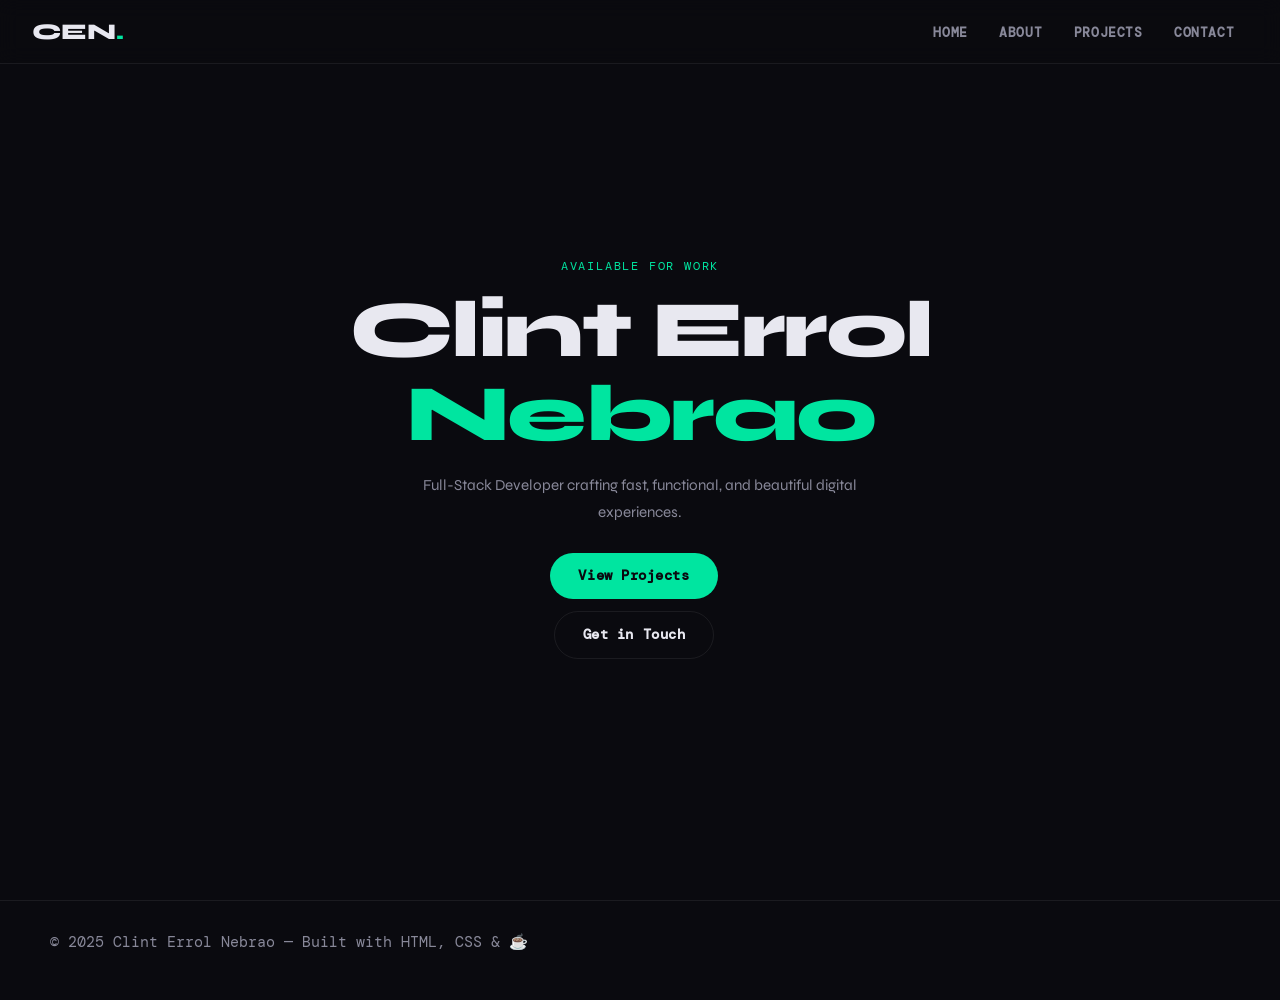
<file: index.html>
<!DOCTYPE html>
<html lang="en">
<head>
  <meta charset="UTF-8" />
  <meta name="viewport" content="width=device-width, initial-scale=1.0" />
  <title>Clint Errol Nebrao | Portfolio</title>
  <link rel="stylesheet" href="style.css" />
  <link href="https://fonts.googleapis.com/css2?family=Syne:wght@400;700;800&family=DM+Mono&display=swap" rel="stylesheet" />
</head>
<body>

  <nav>
    <span class="logo">CEN<mark>.</mark></span>
    <button id="hamburger">&#9776;</button>
    <ul id="nav-links">
      <li><a href="index.html">Home</a></li>
      <li><a href="about.html">About</a></li>
      <li><a href="projects.html">Projects</a></li>
      <li><a href="contact.html">Contact</a></li>
    </ul>
  </nav>

  <section class="hero">
    <small>Available for work</small>
    <h1>Clint Errol <span>Nebrao</span></h1>
    <p>Full-Stack Developer crafting fast, functional, and beautiful digital experiences.</p>
    <a href="projects.html" class="btn">View Projects</a>
    <a href="contact.html" class="btn outline">Get in Touch</a>
  </section>

  <footer>
    <p>© 2025 Clint Errol Nebrao — Built with HTML, CSS & ☕</p>
  </footer>

  <script>
    const hamburger = document.getElementById('hamburger');
    const navLinks = document.getElementById('nav-links');
    hamburger.addEventListener('click', () => navLinks.classList.toggle('open'));
  </script>
</body>
</html>
</file>
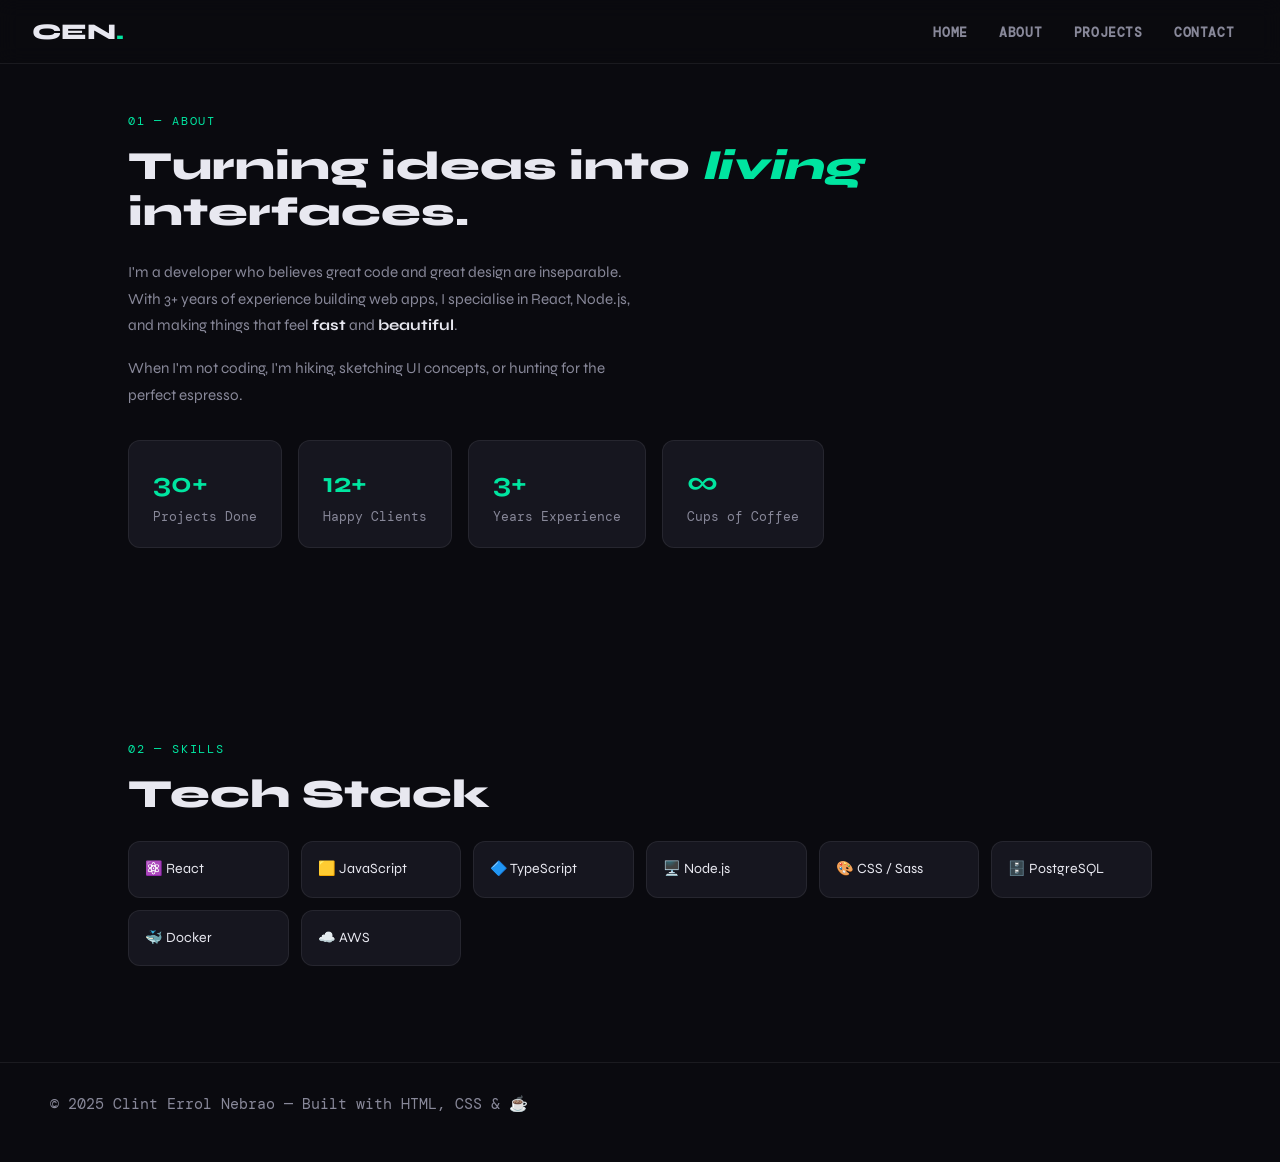
<file: about.html>
<!DOCTYPE html>
<html lang="en">
<head>
  <meta charset="UTF-8" />
  <meta name="viewport" content="width=device-width, initial-scale=1.0" />
  <title>About — Clint Errol Nebrao</title>
  <link rel="stylesheet" href="style.css" />
  <link href="https://fonts.googleapis.com/css2?family=Syne:wght@400;700;800&family=DM+Mono&display=swap" rel="stylesheet" />
</head>
<body>

  <nav>
    <span class="logo">CEN<mark>.</mark></span>
    <button id="hamburger">&#9776;</button>
    <ul id="nav-links">
      <li><a href="index.html">Home</a></li>
      <li><a href="about.html">About</a></li>
      <li><a href="projects.html">Projects</a></li>
      <li><a href="contact.html">Contact</a></li>
    </ul>
  </nav>

  <section style="padding-top: 7rem;">
    <small>01 — About</small>
    <h2>Turning ideas into <em>living</em> interfaces.</h2>
    <p>I'm a developer who believes great code and great design are inseparable. With 3+ years of experience building web apps, I specialise in React, Node.js, and making things that feel <strong>fast</strong> and <strong>beautiful</strong>.</p>
    <p>When I'm not coding, I'm hiking, sketching UI concepts, or hunting for the perfect espresso.</p>
    <ul class="stats">
      <li><strong>30+</strong> Projects Done</li>
      <li><strong>12+</strong> Happy Clients</li>
      <li><strong>3+</strong> Years Experience</li>
      <li><strong>∞</strong> Cups of Coffee</li>
    </ul>
  </section>

  <section id="skills">
    <small>02 — Skills</small>
    <h2>Tech Stack</h2>
    <ul class="skill-list">
      <li>⚛️ React</li>
      <li>🟨 JavaScript</li>
      <li>🔷 TypeScript</li>
      <li>🖥️ Node.js</li>
      <li>🎨 CSS / Sass</li>
      <li>🗄️ PostgreSQL</li>
      <li>🐳 Docker</li>
      <li>☁️ AWS</li>
    </ul>
  </section>

  <footer>
    <p>© 2025 Clint Errol Nebrao — Built with HTML, CSS & ☕</p>
  </footer>

  <script>
    const hamburger = document.getElementById('hamburger');
    const navLinks = document.getElementById('nav-links');
    hamburger.addEventListener('click', () => navLinks.classList.toggle('open'));
  </script>
</body>
</html>
</file>
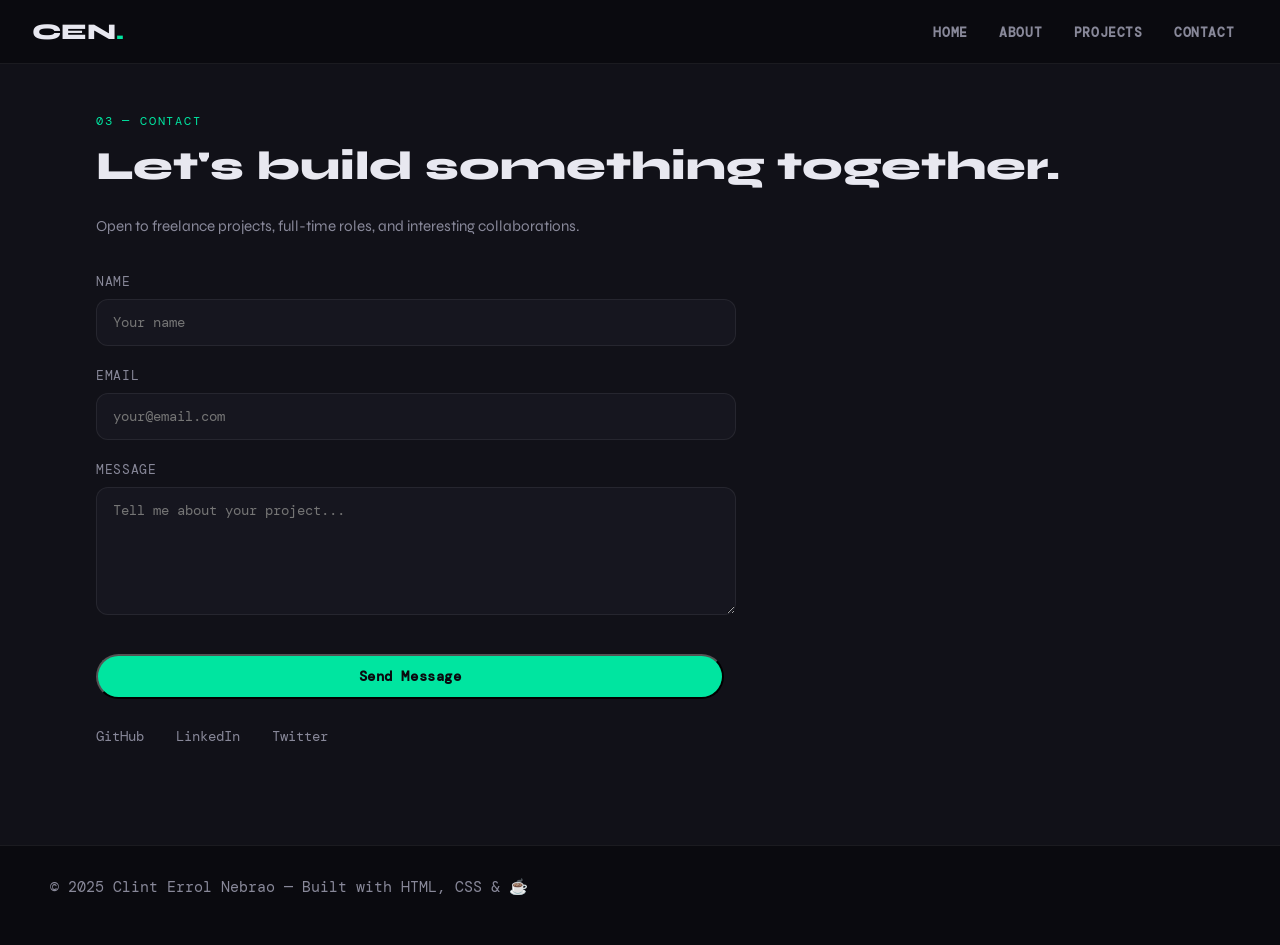
<file: contact.html>
<!DOCTYPE html>
<html lang="en">
<head>
  <meta charset="UTF-8" />
  <meta name="viewport" content="width=device-width, initial-scale=1.0" />
  <title>Contact — Clint Errol Nebrao</title>
  <link rel="stylesheet" href="style.css" />
  <link href="https://fonts.googleapis.com/css2?family=Syne:wght@400;700;800&family=DM+Mono&display=swap" rel="stylesheet" />
</head>
<body>

  <nav>
    <span class="logo">CEN<mark>.</mark></span>
    <button id="hamburger">&#9776;</button>
    <ul id="nav-links">
      <li><a href="index.html">Home</a></li>
      <li><a href="about.html">About</a></li>
      <li><a href="projects.html">Projects</a></li>
      <li><a href="contact.html">Contact</a></li>
    </ul>
  </nav>

  <section id="contact" style="padding-top: 7rem; max-width: 100%;">
    <div style="max-width: 68rem; margin: 0 auto;">
      <small>03 — Contact</small>
      <h2>Let's build something together.</h2>
      <p>Open to freelance projects, full-time roles, and interesting collaborations.</p>
      <form onsubmit="return false;">
        <div>
          <label for="name">Name</label>
          <input type="text" id="name" placeholder="Your name" />
        </div>
        <div>
          <label for="email">Email</label>
          <input type="email" id="email" placeholder="your@email.com" />
        </div>
        <div>
          <label for="message">Message</label>
          <textarea id="message" placeholder="Tell me about your project..."></textarea>
        </div>
        <button type="submit" class="btn">Send Message</button>
      </form>
      <ul class="socials">
        <li><a href="#">GitHub</a></li>
        <li><a href="#">LinkedIn</a></li>
        <li><a href="#">Twitter</a></li>
      </ul>
    </div>
  </section>

  <footer>
    <p>© 2025 Clint Errol Nebrao — Built with HTML, CSS & ☕</p>
  </footer>

  <script>
    const hamburger = document.getElementById('hamburger');
    const navLinks = document.getElementById('nav-links');
    hamburger.addEventListener('click', () => navLinks.classList.toggle('open'));
  </script>
</body>
</html>
</file>
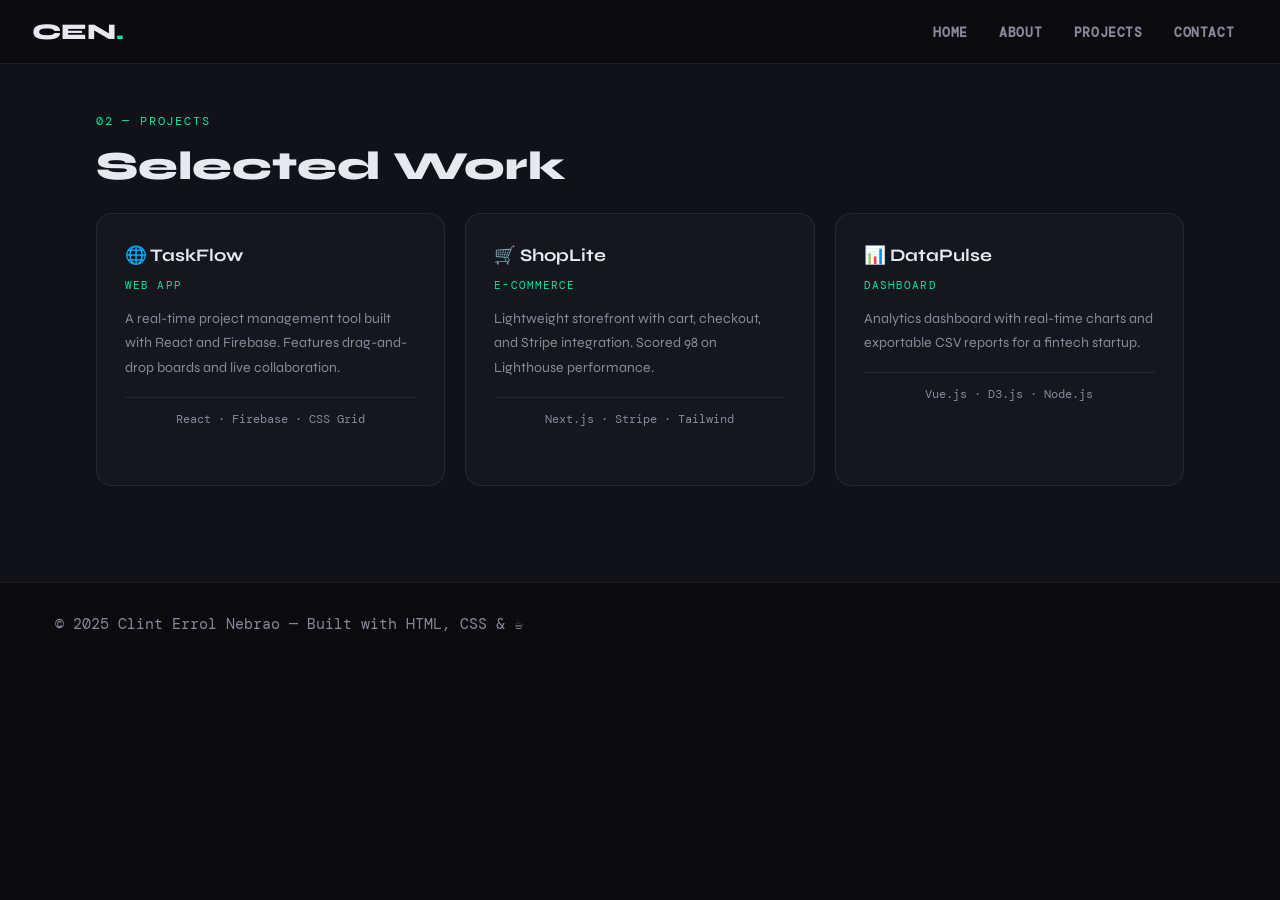
<file: projects.html>
<!DOCTYPE html>
<html lang="en">
<head>
  <meta charset="UTF-8" />
  <meta name="viewport" content="width=device-width, initial-scale=1.0" />
  <title>Projects — Clint Errol Nebrao</title>
  <link rel="stylesheet" href="style.css" />
  <link href="https://fonts.googleapis.com/css2?family=Syne:wght@400;700;800&family=DM+Mono&display=swap" rel="stylesheet" />
</head>
<body>

  <nav>
    <span class="logo">CEN<mark>.</mark></span>
    <button id="hamburger">&#9776;</button>
    <ul id="nav-links">
      <li><a href="index.html">Home</a></li>
      <li><a href="about.html">About</a></li>
      <li><a href="projects.html">Projects</a></li>
      <li><a href="contact.html">Contact</a></li>
    </ul>
  </nav>

  <section id="projects" style="padding-top: 7rem; max-width: 100%;">
    <div style="max-width: 68rem; margin: 0 auto;">
      <small>02 — Projects</small>
      <h2>Selected Work</h2>
      <ul class="cards">
        <li>
          <h3>🌐 TaskFlow</h3>
          <span>Web App</span>
          <p>A real-time project management tool built with React and Firebase. Features drag-and-drop boards and live collaboration.</p>
          <footer>React · Firebase · CSS Grid</footer>
        </li>
        <li>
          <h3>🛒 ShopLite</h3>
          <span>E-Commerce</span>
          <p>Lightweight storefront with cart, checkout, and Stripe integration. Scored 98 on Lighthouse performance.</p>
          <footer>Next.js · Stripe · Tailwind</footer>
        </li>
        <li>
          <h3>📊 DataPulse</h3>
          <span>Dashboard</span>
          <p>Analytics dashboard with real-time charts and exportable CSV reports for a fintech startup.</p>
          <footer>Vue.js · D3.js · Node.js</footer>
        </li>
      </ul>
    </div>
  </section>

  <footer>
    <p>© 2025 Clint Errol Nebrao — Built with HTML, CSS & ☕</p>
  </footer>

  <script>
    const hamburger = document.getElementById('hamburger');
    const navLinks = document.getElementById('nav-links');
    hamburger.addEventListener('click', () => navLinks.classList.toggle('open'));
  </script>
</body>
</html>
</file>
<file: style.css>
:root {
  --bg: #0a0a0f;
  --bg-alt: #111118;
  --card: #16161f;
  --accent: #00e5a0;
  --muted: #888899;
  --border: rgba(255,255,255,0.07);
  --text: #e8e8f0;
  --font: 'Syne', sans-serif;
  --mono: 'DM Mono', monospace;
}

*, *::before, *::after { box-sizing: border-box; margin: 0; padding: 0; }
html { scroll-behavior: smooth; }
body { background: var(--bg); color: var(--text); font-family: var(--font); line-height: 1.6; }
a { color: inherit; text-decoration: none; }
ul { list-style: none; }
img { max-width: 100%; display: block; }

/* NAV */
nav {
  position: fixed; top: 0; left: 0; right: 0; z-index: 100;
  height: 4rem;
  background: rgba(10,10,15,0.9);
  backdrop-filter: blur(10px);
  border-bottom: 1px solid var(--border);
  display: flex; align-items: center; justify-content: space-between;
  padding: 0 2rem;
}
.logo { font-size: 1.4rem; font-weight: 800; }
.logo mark { background: none; color: var(--accent); }
nav ul { display: flex; gap: 0.25rem; }
nav ul a {
  font-family: var(--mono); font-size: 0.8rem; font-weight: 600;
  text-transform: uppercase; letter-spacing: 0.05em;
  color: var(--muted); padding: 0.45rem 0.85rem; border-radius: 0.5rem;
  transition: color 0.2s, background 0.2s;
}
nav ul a:hover { color: var(--text); background: rgba(255,255,255,0.06); }
#hamburger {
  display: none; background: none; border: 1px solid var(--border);
  color: var(--text); font-size: 1.2rem; padding: 0.35rem 0.65rem;
  border-radius: 0.5rem; cursor: pointer;
}

/* SECTIONS */
section { max-width: 68rem; margin: 0 auto; padding: 6rem 2rem; }
small {
  font-family: var(--mono); font-size: 0.75rem; color: var(--accent);
  letter-spacing: 0.15em; text-transform: uppercase; display: block; margin-bottom: 0.75rem;
}
h1 { font-size: clamp(2.5rem, 7vw, 5rem); font-weight: 800; line-height: 1.05; letter-spacing: -0.03em; margin-bottom: 1rem; }
h1 span { color: var(--accent); }
h2 { font-size: clamp(1.5rem, 4vw, 2.5rem); font-weight: 800; line-height: 1.15; margin-bottom: 1.5rem; }
h2 em { font-style: italic; color: var(--accent); }
p { color: var(--muted); font-size: 0.95rem; line-height: 1.75; margin-bottom: 1rem; max-width: 58ch; }
strong { color: var(--text); }
label { display: block; font-family: var(--mono); font-size: 0.8rem; color: var(--muted); margin-bottom: 0.4rem; text-transform: uppercase; letter-spacing: 0.05em; }

/* BUTTONS */
.btn {
  display: inline-block; padding: 0.75rem 1.75rem; border-radius: 3rem;
  font-family: var(--mono); font-weight: 700; font-size: 0.85rem; letter-spacing: 0.04em;
  margin-right: 0.75rem; margin-top: 0.75rem;
  background: var(--accent); color: #0a0a0f;
  transition: transform 0.2s, box-shadow 0.2s;
}
.btn:hover { transform: translateY(-2px); box-shadow: 0 8px 20px rgba(0,229,160,0.3); }
.btn.outline { background: none; border: 1.5px solid var(--border); color: var(--text); }
.btn.outline:hover { border-color: var(--accent); color: var(--accent); box-shadow: none; }

/* HERO */
.hero {
  min-height: 100vh; padding-top: 7rem;
  text-align: center; display: flex; flex-direction: column;
  align-items: center; justify-content: center;
}
.hero p { text-align: center; max-width: 50ch; }

/* STATS */
.stats { display: flex; gap: 1rem; flex-wrap: wrap; margin-top: 2rem; }
.stats li {
  background: var(--card); border: 1px solid var(--border); border-radius: 0.75rem;
  padding: 1.25rem 1.5rem; font-family: var(--mono); font-size: 0.82rem;
  color: var(--muted); transition: border-color 0.2s;
}
.stats li:hover { border-color: var(--accent); }
.stats strong { display: block; font-size: 1.75rem; color: var(--accent); font-family: var(--font); }

/* PROJECTS */
#projects { background: var(--bg-alt); max-width: 100%; padding-left: 2rem; padding-right: 2rem; }
#projects > * { max-width: 68rem; margin-left: auto; margin-right: auto; }
.cards { display: flex; gap: 1.25rem; flex-wrap: wrap; max-width: 68rem; margin: 0 auto; }
.cards li {
  flex: 1 1 18rem; background: var(--card); border: 1px solid var(--border);
  border-radius: 1rem; padding: 1.75rem; transition: transform 0.25s, border-color 0.25s;
}
.cards li:hover { transform: translateY(-5px); border-color: rgba(0,229,160,0.3); }
.cards h3 { font-size: 1.1rem; margin-bottom: 0.4rem; }
.cards span { font-family: var(--mono); font-size: 0.7rem; text-transform: uppercase; letter-spacing: 0.1em; color: var(--accent); display: block; margin-bottom: 0.75rem; }
.cards p { font-size: 0.88rem; margin-bottom: 1rem; }
.cards footer { font-family: var(--mono); font-size: 0.75rem; color: var(--muted); border-top: 1px solid var(--border); padding-top: 0.75rem; }

/* SKILLS */
.skill-list { display: grid; grid-template-columns: repeat(auto-fill, minmax(9rem, 1fr)); gap: 0.75rem; }
.skill-list li {
  background: var(--card); border: 1px solid var(--border); border-radius: 0.75rem;
  padding: 1rem; font-size: 0.88rem; color: var(--text);
  transition: border-color 0.2s, transform 0.2s;
}
.skill-list li:hover { border-color: var(--accent); transform: translateY(-2px); }

/* CONTACT FORM */
#contact { background: var(--bg-alt); max-width: 100%; padding-left: 2rem; padding-right: 2rem; }
#contact > * { max-width: 68rem; margin-left: auto; margin-right: auto; }
form { display: flex; flex-direction: column; gap: 1.25rem; max-width: 40rem; margin-top: 2rem; }
input, textarea {
  background: var(--card); border: 1px solid var(--border); border-radius: 0.75rem;
  padding: 0.85rem 1rem; color: var(--text); font-family: var(--mono); font-size: 0.9rem;
  transition: border-color 0.2s; width: 100%;
}
input:focus, textarea:focus { outline: none; border-color: var(--accent); }
textarea { resize: vertical; min-height: 8rem; }
.socials { display: flex; gap: 2rem; margin-top: 1.5rem; }
.socials a { font-family: var(--mono); font-size: 0.85rem; color: var(--muted); transition: color 0.2s; }
.socials a:hover { color: var(--accent); }

/* FOOTER */
footer { text-align: center; padding: 1.75rem; font-family: var(--mono); font-size: 0.8rem; color: var(--muted); border-top: 1px solid var(--border); }

/* MEDIA QUERIES */
@media (max-width: 600px) {
  body { background: #060609; }
  #hamburger { display: block; }
  nav ul {
    display: none; position: absolute; top: 4rem; left: 0; right: 0;
    flex-direction: column; background: rgba(10,10,15,0.97);
    border-bottom: 1px solid var(--border); padding: 0.5rem 0;
  }
  nav ul.open { display: flex; }
  nav ul a { padding: 0.9rem 1.5rem; border-radius: 0; font-size: 1rem; }
  .hero { padding-top: 6rem; }
  .stats { flex-direction: column; }
  .cards { flex-direction: column; }
  .skill-list { grid-template-columns: 1fr 1fr; }
  .btn { display: block; text-align: center; margin-right: 0; margin-bottom: 0.5rem; }
  h1 { font-size: 2.5rem; }
  h2 { font-size: 1.5rem; }
}
</file>
